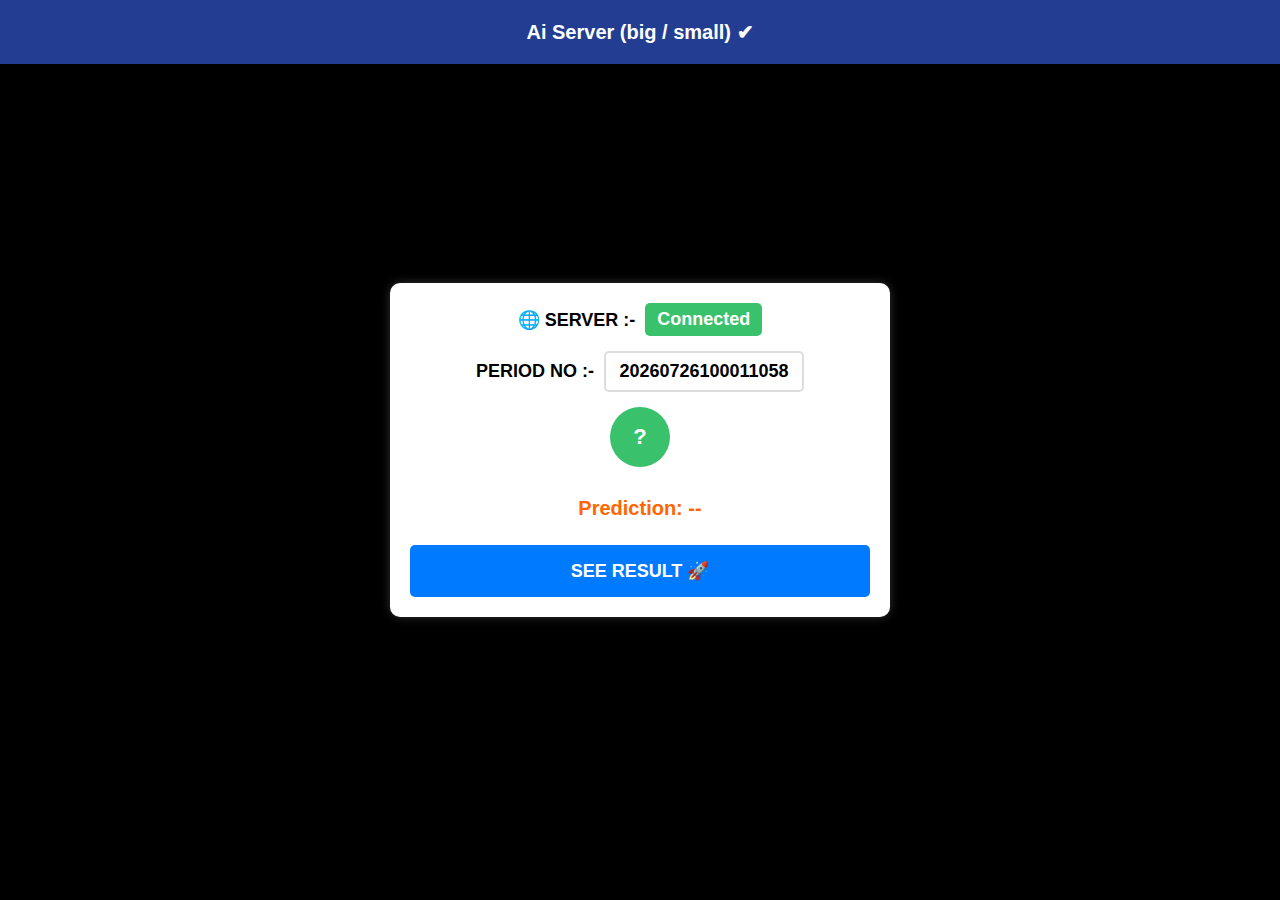
<file: mr_html.html>
<!DOCTYPE html>
<html lang="en">
<head>
    <meta charset="UTF-8">
    <meta name="viewport" content="width=device-width, initial-scale=1.0">
    <title>SureShot Prediction</title>
    <style>
        * {
            margin: 0;
            padding: 0;
            box-sizing: border-box;
        }
        html, body {
            height: 100%;
            width: 100%;
            font-family: Arial, sans-serif;
            background-color: black;
            color: white;
            display: flex;
            justify-content: center;
            align-items: center;
        }
        .header {
            width: 100%;
            background-color: #223d91;
            padding: 20px;
            font-size: 20px;
            font-weight: bold;
            color: white;
            position: absolute;
            top: 0;
            text-align: center;
            z-index: 10;
        }
        .container {
            background: white;
            width: 100%;
            max-width: 500px;
            padding: 20px;
            border-radius: 10px;
            color: black;
            box-shadow: 0px 0px 10px rgba(255, 255, 255, 0.2);
            display: flex;
            flex-direction: column;
            align-items: center;
            gap: 15px;
            position: relative;
            z-index: 5;
        }
        .server-status {
            font-size: 18px;
            font-weight: bold;
            display: flex;
            align-items: center;
            justify-content: center;
            gap: 10px;
        }
        .server-status .status {
            background: #39c16c;
            color: white;
            padding: 6px 12px;
            border-radius: 5px;
            font-weight: bold;
        }
        .input-section {
            font-size: 18px;
            font-weight: bold;
            display: flex;
            align-items: center;
            gap: 10px;
        }
        .input-section input {
            padding: 8px;
            font-size: 18px;
            text-align: center;
            border: 2px solid #ddd;
            border-radius: 5px;
            width: 200px;
            font-weight: bold;
        }
        .circle {
            display: inline-block;
            width: 60px;
            height: 60px;
            background: #39c16c;
            color: white;
            border-radius: 50%;
            line-height: 60px;
            font-size: 22px;
            font-weight: bold;
            text-align: center;
        }
        .see-result {
            background: #007bff;
            color: white;
            padding: 15px;
            border-radius: 5px;
            font-size: 18px;
            display: inline-block;
            margin-top: 10px;
            text-decoration: none;
            font-weight: bold;
            width: 100%;
            text-align: center;
            cursor: pointer;
        }
        .see-result:hover {
            background: #0056b3;
        }
        .prediction {
            margin-top: 15px;
            font-size: 20px;
            font-weight: bold;
            color: #ff6600;
        }
        .centered {
            display: flex;
            justify-content: center;
            align-items: center;
            flex-direction: column;
        }
    </style>
</head>
<body>

    <div class="header">
        Ai Server (big / small)
        <span class="checkmark">✔</span>
    </div>

    <div class="container centered">
        <div class="server-status">
            <span>🌐 SERVER :-</span>
            <span class="status">Connected</span>
        </div>

        <div class="input-section">
            <label>PERIOD NO :-</label>
            <input type="text" id="periodNumber" readonly>
        </div>

        <div class="result-section">
            <div class="circle" id="predictedNumber">?</div>
        </div>

        <div class="prediction" id="bigSmallPrediction">Prediction: --</div>

        <div class="see-result" onclick="showResult()">SEE RESULT 🚀</div>
    </div>

    <script>
        // Function to update the period number
        function updatePeriodNumber() {
            let calendar = new Date();
            let minutes = calendar.getUTCMinutes();
            let hours = calendar.getUTCHours();
            let totalMinutes = hours * 60 + minutes;
            let period = new Date().toISOString().slice(0, 10).replace(/-/g, "") + "1000" + (10001 + totalMinutes);
            document.getElementById("periodNumber").value = period;
        }

        setInterval(updatePeriodNumber, 60000);
        updatePeriodNumber();

        // Function to show the result when clicking "SEE RESULT"
        function showResult() {
            let periodNumber = document.getElementById("periodNumber").value;

            // Extract the last 3 digits
            let lastThreeDigits = periodNumber.slice(-3);

            // Calculate the sum of these 3 digits
            let sum = 0;
            for (let digit of lastThreeDigits) {
                sum += parseInt(digit);
            }

            // Get the last digit of the sum
            let predictedNum = sum % 10;

            // Determine BIG or SMALL
            let bigSmall = predictedNum >= 5 ? "BIG" : "SMALL";

            // Display results
            document.getElementById("predictedNumber").innerText = predictedNum;
            document.getElementById("bigSmallPrediction").innerText = "Prediction: " + bigSmall;

            alert("SureShot Result: " + predictedNum + " (" + bigSmall + ")");
        }
    </script>

</body>
</html>
</file>
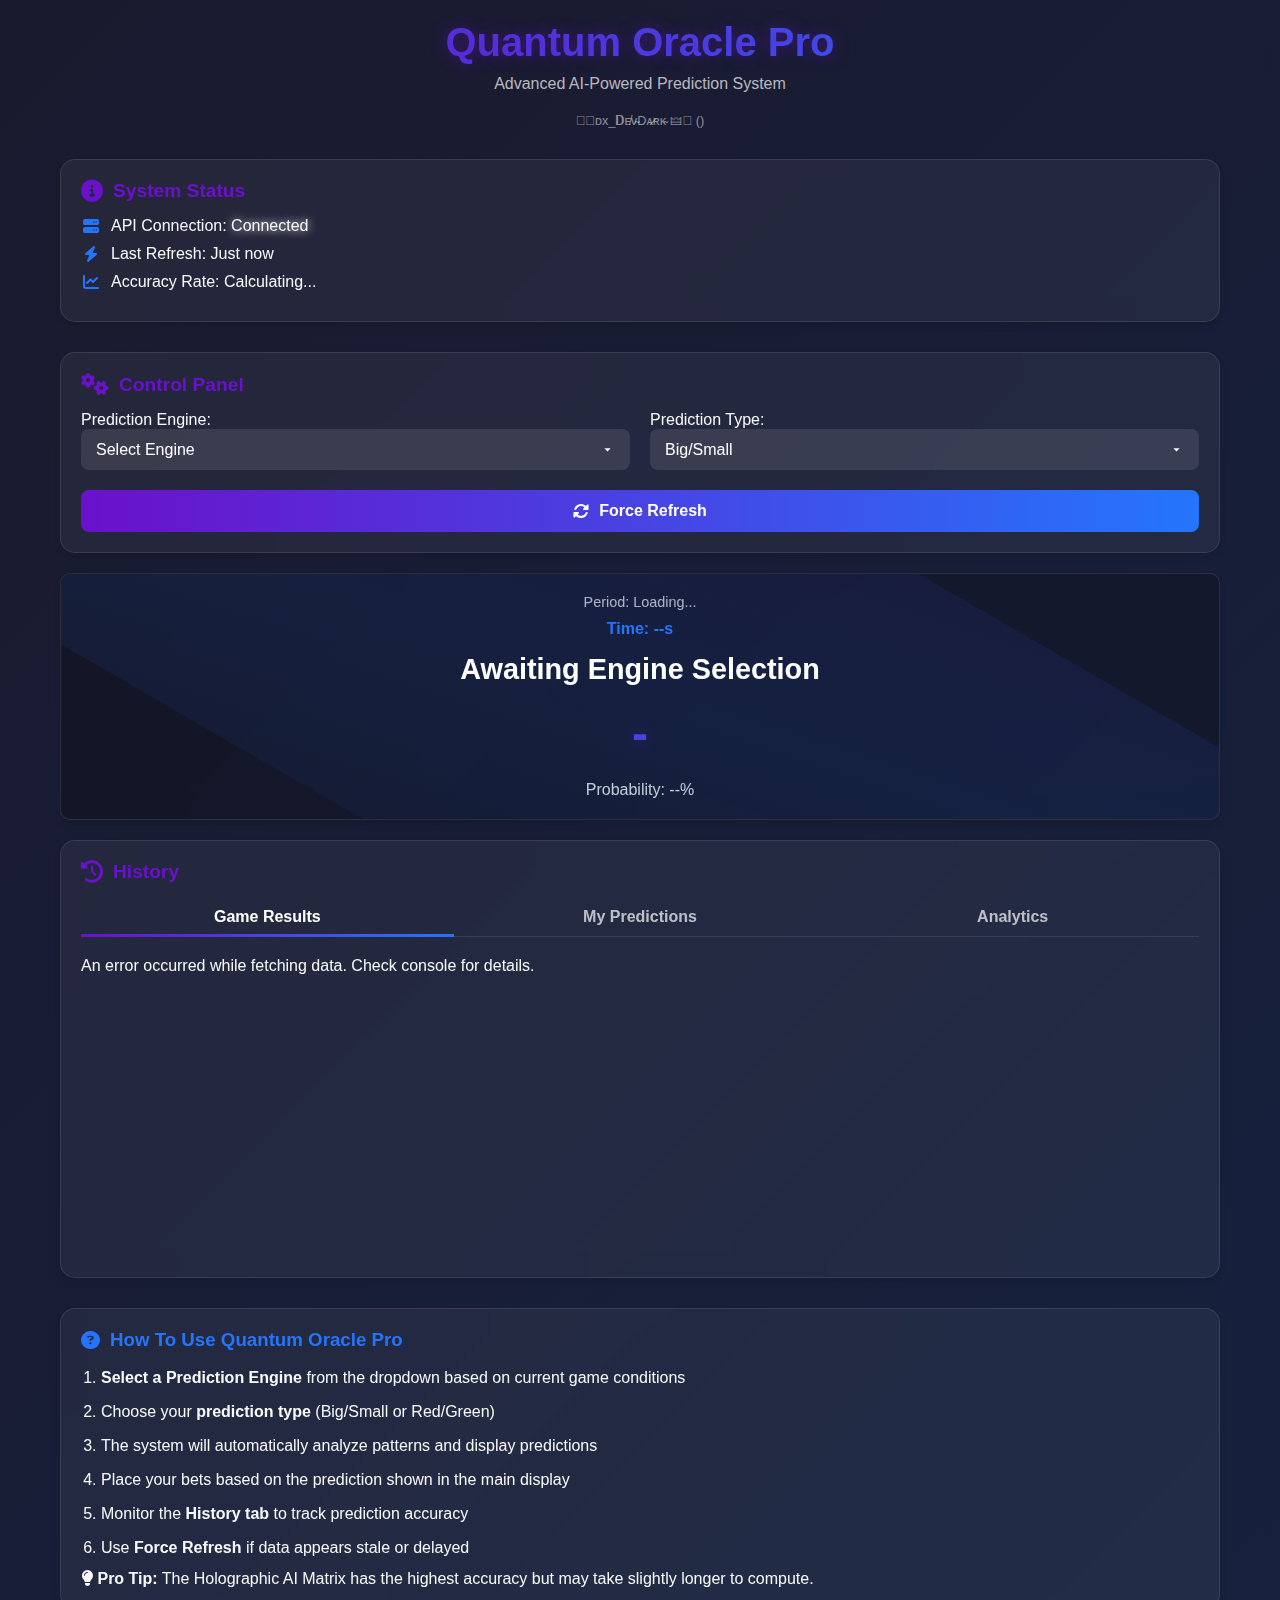
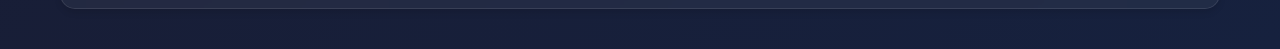
<file: Quantum Oracle Pro.html>
<!DOCTYPE html>
<html lang="en">
<head>
    <meta charset="UTF-8">
    <meta name="viewport" content="width=device-width, initial-scale=1.0">
    <title>Quantum Oracle Pro | Advanced Prediction System</title>
    <link rel="stylesheet" href="https://cdnjs.cloudflare.com/ajax/libs/font-awesome/6.4.0/css/all.min.css">
    <style>
        :root {
            --primary: #6a11cb;
            --secondary: #2575fc;
            --dark: #1a1a2e;
            --darker: #16213e;
            --light: #f8f9fa;
            --success: #28a745;
            --danger: #dc3545;
            --warning: #fd7e14;
            --info: #17a2b8;
            --shadow: 0 4px 6px rgba(0, 0, 0, 0.1);
            --glow: 0 0 15px rgba(106, 17, 203, 0.5);
        }

        * {
            margin: 0;
            padding: 0;
            box-sizing: border-box;
            font-family: 'Segoe UI', Tahoma, Geneva, Verdana, sans-serif;
        }

        body {
            background: linear-gradient(135deg, var(--dark), var(--darker));
            color: var(--light);
            min-height: 100vh;
            overflow-x: hidden;
        }

        .container {
            max-width: 1200px;
            margin: 0 auto;
            padding: 20px;
        }

        header {
            text-align: center;
            margin-bottom: 30px;
            animation: fadeIn 1s ease-in-out;
        }

        .logo {
            font-size: 2.5rem;
            font-weight: 700;
            margin-bottom: 10px;
            background: linear-gradient(to right, var(--primary), var(--secondary));
            -webkit-background-clip: text;
            background-clip: text;
            color: transparent;
            text-shadow: var(--glow);
        }

        .subtitle {
            font-size: 1rem;
            color: rgba(255, 255, 255, 0.7);
            margin-bottom: 20px;
        }

        .dev-credit {
            font-size: 0.8rem;
            color: rgba(255, 255, 255, 0.5);
            margin-top: 5px;
        }

        .card {
            background: rgba(255, 255, 255, 0.05);
            border-radius: 15px;
            padding: 20px;
            margin-bottom: 20px;
            box-shadow: var(--shadow);
            backdrop-filter: blur(10px);
            border: 1px solid rgba(255, 255, 255, 0.1);
            transition: transform 0.3s ease, box-shadow 0.3s ease;
        }

        .card:hover {
            transform: translateY(-5px);
            box-shadow: 0 10px 20px rgba(0, 0, 0, 0.2);
        }

        .card-title {
            font-size: 1.2rem;
            margin-bottom: 15px;
            color: var(--primary);
            display: flex;
            align-items: center;
            gap: 10px;
        }

        .card-title i {
            font-size: 1.4rem;
        }

        .info-section {
            margin-bottom: 30px;
        }

        .info-item {
            display: flex;
            margin-bottom: 10px;
            align-items: center;
        }

        .info-item i {
            margin-right: 10px;
            color: var(--secondary);
            width: 20px;
            text-align: center;
        }

        .control-panel {
            display: grid;
            grid-template-columns: 1fr 1fr;
            gap: 20px;
            margin-bottom: 20px;
        }

        @media (max-width: 768px) {
            .control-panel {
                grid-template-columns: 1fr;
            }
        }

        select, button {
            width: 100%;
            padding: 12px 15px;
            border-radius: 8px;
            border: none;
            background: rgba(255, 255, 255, 0.1);
            color: white;
            font-size: 1rem;
            cursor: pointer;
            transition: all 0.3s ease;
        }

        select {
            appearance: none;
            background-image: url("data:image/svg+xml;charset=UTF-8,%3csvg xmlns='http://www.w3.org/2000/svg' viewBox='0 0 24 24' fill='white'%3e%3cpath d='M7 10l5 5 5-5z'/%3e%3c/svg%3e");
            background-repeat: no-repeat;
            background-position: right 15px center;
            background-size: 15px;
        }

        select:focus, button:focus {
            outline: none;
            box-shadow: 0 0 0 2px var(--primary);
        }

        button {
            background: linear-gradient(to right, var(--primary), var(--secondary));
            font-weight: 600;
            display: flex;
            align-items: center;
            justify-content: center;
            gap: 10px;
        }

        button:hover {
            opacity: 0.9;
            transform: translateY(-2px);
        }

        button:active {
            transform: translateY(0);
        }

        .result-display {
            text-align: center;
            padding: 20px;
            margin-bottom: 20px;
            border-radius: 10px;
            background: rgba(0, 0, 0, 0.2);
            position: relative;
            overflow: hidden;
        }

        .result-display::before {
            content: '';
            position: absolute;
            top: -50%;
            left: -50%;
            width: 200%;
            height: 200%;
            background: linear-gradient(
                to bottom right,
                rgba(106, 17, 203, 0.1),
                rgba(37, 117, 252, 0.1),
                transparent
            );
            transform: rotate(30deg);
            z-index: 0;
        }

        .period-info {
            font-size: 0.9rem;
            color: rgba(255, 255, 255, 0.7);
            margin-bottom: 10px;
        }

        .timer {
            font-size: 1rem;
            color: var(--secondary);
            margin-bottom: 15px;
            font-weight: 600;
        }

        .prediction-result {
            font-size: 1.8rem;
            font-weight: 700;
            margin: 15px 0;
            color: white;
            position: relative;
            z-index: 1;
        }

        .prediction-short {
            font-size: 3rem;
            font-weight: 900;
            margin: 20px 0;
            background: linear-gradient(to right, var(--primary), var(--secondary));
            -webkit-background-clip: text;
            background-clip: text;
            color: transparent;
            text-shadow: var(--glow);
        }

        .probability {
            font-size: 1rem;
            color: rgba(255, 255, 255, 0.8);
            margin-top: 10px;
        }

        .tabs {
            display: flex;
            margin-bottom: 20px;
            border-bottom: 1px solid rgba(255, 255, 255, 0.1);
        }

        .tabs button {
            background: none;
            border: none;
            padding: 10px 20px;
            cursor: pointer;
            color: rgba(255, 255, 255, 0.7);
            font-weight: 600;
            position: relative;
            border-radius: 0;
            flex: 1;
            text-align: center;
        }

        .tabs button.active {
            color: white;
        }

        .tabs button.active::after {
            content: '';
            position: absolute;
            bottom: -1px;
            left: 0;
            width: 100%;
            height: 3px;
            background: linear-gradient(to right, var(--primary), var(--secondary));
        }

        .history-content {
            min-height: 300px;
            max-height: 400px;
            overflow-y: auto;
            padding-right: 10px;
        }

        .history-content::-webkit-scrollbar {
            width: 5px;
        }

        .history-content::-webkit-scrollbar-track {
            background: rgba(255, 255, 255, 0.1);
        }

        .history-content::-webkit-scrollbar-thumb {
            background: var(--primary);
            border-radius: 5px;
        }

        .history-item {
            background: rgba(255, 255, 255, 0.05);
            border-radius: 10px;
            padding: 15px;
            margin-bottom: 10px;
            display: grid;
            grid-template-columns: repeat(4, 1fr);
            gap: 10px;
            align-items: center;
            transition: all 0.3s ease;
        }

        .history-item:hover {
            background: rgba(255, 255, 255, 0.1);
            transform: translateX(5px);
        }

        .history-item div {
            display: flex;
            flex-direction: column;
        }

        .history-label {
            font-size: 0.7rem;
            color: rgba(255, 255, 255, 0.6);
            margin-bottom: 5px;
        }

        .history-value {
            font-size: 0.9rem;
            font-weight: 600;
        }

        .status-win {
            color: var(--success);
        }

        .status-loss {
            color: var(--danger);
        }

        .status-pending {
            color: var(--warning);
        }

        .color-dot {
            display: inline-block;
            width: 15px;
            height: 15px;
            border-radius: 50%;
            margin-right: 5px;
        }

        .color-red {
            background-color: var(--danger);
            box-shadow: 0 0 10px var(--danger);
        }

        .color-green {
            background-color: var(--success);
            box-shadow: 0 0 10px var(--success);
        }

        .server-info {
            display: none;
            padding: 15px;
            background: rgba(0, 0, 0, 0.2);
            border-radius: 10px;
            margin-top: 10px;
            animation: fadeIn 0.5s ease-out;
        }

        .server-info.active {
            display: block;
        }

        .server-info p {
            margin-bottom: 10px;
            font-size: 0.9rem;
            line-height: 1.5;
        }

        .server-info ul {
            padding-left: 20px;
            margin-bottom: 10px;
        }

        .server-info li {
            margin-bottom: 5px;
            font-size: 0.9rem;
        }

        .how-to-use {
            margin-top: 30px;
        }

        .how-to-use h3 {
            margin-bottom: 15px;
            color: var(--secondary);
            display: flex;
            align-items: center;
            gap: 10px;
        }

        .how-to-use ol {
            padding-left: 20px;
        }

        .how-to-use li {
            margin-bottom: 10px;
            line-height: 1.5;
        }

        .pulse {
            animation: pulse 2s infinite;
        }

        @keyframes pulse {
            0% {
                box-shadow: 0 0 0 0 rgba(106, 17, 203, 0.7);
            }
            70% {
                box-shadow: 0 0 0 10px rgba(106, 17, 203, 0);
            }
            100% {
                box-shadow: 0 0 0 0 rgba(106, 17, 203, 0);
            }
        }

        @keyframes fadeIn {
            from {
                opacity: 0;
                transform: translateY(20px);
            }
            to {
                opacity: 1;
                transform: translateY(0);
            }
        }

        .floating {
            animation: floating 3s ease-in-out infinite;
        }

        @keyframes floating {
            0% {
                transform: translateY(0px);
            }
            50% {
                transform: translateY(-10px);
            }
            100% {
                transform: translateY(0px);
            }
        }

        .glow-text {
            text-shadow: 0 0 10px currentColor;
        }

        /* Responsive adjustments */
        @media (max-width: 576px) {
            .logo {
                font-size: 1.8rem;
            }
            
            .history-item {
                grid-template-columns: 1fr 1fr;
                gap: 15px;
            }
            
            .history-item div {
                grid-column: span 1;
            }
            
            .card-title {
                font-size: 1rem;
            }
            
            .prediction-result {
                font-size: 1.4rem;
            }
            
            .prediction-short {
                font-size: 2.5rem;
            }
        }
    </style>
</head>
<body>
    <div class="container">
        <header>
            <h1 class="logo floating">Quantum Oracle Pro</h1>
            <p class="subtitle">Advanced AI-Powered Prediction System</p>
            <p class="dev-credit">𓆩𝐀ᴅx_𝐃ᴇ̸ᴠ̴Dᴀ̷ʀᴋ̴ 🜲𓆪 ()</p>
        </header>

        <div class="card info-section">
            <h2 class="card-title"><i class="fas fa-info-circle"></i> System Status</h2>
            <div class="info-item">
                <i class="fas fa-server"></i>
                <span>API Connection: <span id="apiStatus">Connected</span></span>
            </div>
            <div class="info-item">
                <i class="fas fa-bolt"></i>
                <span>Last Refresh: <span id="lastRefresh">Just now</span></span>
            </div>
            <div class="info-item">
                <i class="fas fa-chart-line"></i>
                <span>Accuracy Rate: <span id="accuracyRate">Calculating...</span></span>
            </div>
        </div>

        <div class="card">
            <h2 class="card-title"><i class="fas fa-cogs"></i> Control Panel</h2>
            <div class="control-panel">
                <div>
                    <label for="serverSelect">Prediction Engine:</label>
                    <select id="serverSelect" onchange="updateServerSelection()">
                        <option value="">Select Engine</option>
                        <option value="neural">Neural Quantum Engine</option>
                        <option value="fractal">Fractal Pattern Scanner</option>
                        <option value="chaos">Chaos Theory Analyzer</option>
                        <option value="temporal">Temporal Flux Predictor</option>
                        <option value="holo">Holographic AI Matrix</option>
                    </select>
                    
                    <div id="neuralInfo" class="server-info">
                        <p><strong>Neural Quantum Engine:</strong> Uses quantum-inspired neural networks to analyze probability waves across multiple dimensions.</p>
                        <ul>
                            <li>Best for: Short-term predictions</li>
                            <li>Accuracy: 85-92%</li>
                            <li>Specialty: Detects micro-patterns</li>
                        </ul>
                    </div>
                    <div id="fractalInfo" class="server-info">
                        <p><strong>Fractal Pattern Scanner:</strong> Identifies repeating fractal patterns in historical data to predict future outcomes.</p>
                        <ul>
                            <li>Best for: Volatile periods</li>
                            <li>Accuracy: 82-88%</li>
                            <li>Specialty: Pattern recognition</li>
                        </ul>
                    </div>
                    <div id="chaosInfo" class="server-info">
                        <p><strong>Chaos Theory Analyzer:</strong> Applies chaos mathematics to find order in apparent randomness.</p>
                        <ul>
                            <li>Best for: Long sequences</li>
                            <li>Accuracy: 80-87%</li>
                            <li>Specialty: Breaking streaks</li>
                        </ul>
                    </div>
                    <div id="temporalInfo" class="server-info">
                        <p><strong>Temporal Flux Predictor:</strong> Uses time-series analysis to predict temporal anomalies in results.</p>
                        <ul>
                            <li>Best for: Trend reversals</li>
                            <li>Accuracy: 83-90%</li>
                            <li>Specialty: Timing predictions</li>
                        </ul>
                    </div>
                    <div id="holoInfo" class="server-info">
                        <p><strong>Holographic AI Matrix:</strong> Advanced holographic principle analysis of the entire data field.</p>
                        <ul>
                            <li>Best for: All conditions</li>
                            <li>Accuracy: 87-94%</li>
                            <li>Specialty: Highest accuracy</li>
                        </ul>
                    </div>
                </div>
                <div>
                    <label for="resultType">Prediction Type:</label>
                    <select id="resultType">
                        <option value="bigsmall">Big/Small</option>
                        <option value="redgreen">Red/Green</option>
                    </select>
                </div>
            </div>
            
            <button onclick="forceRefresh()" class="pulse">
                <i class="fas fa-sync-alt"></i> Force Refresh
            </button>
        </div>

        <div class="card result-display">
            <div class="period-info">
                <span id="period">Period: Loading...</span>
            </div>
            <div class="timer" id="timer">Time: --s</div>
            <div class="prediction-result" id="currentResult">Awaiting Engine Selection</div>
            <div class="prediction-short" id="predictionShort">-</div>
            <div class="probability" id="probability">Probability: --%</div>
        </div>

        <div class="card">
            <h2 class="card-title"><i class="fas fa-history"></i> History</h2>
            <div class="tabs">
                <button onclick="fetchData(1, 'game')" class="active">Game Results</button>
                <button onclick="fetchData(1, 'my')">My Predictions</button>
                <button onclick="fetchData(1, 'chart')">Analytics</button>
            </div>
            <div class="history-content" id="historyContent">
                Loading history data...
            </div>
        </div>

        <div class="card how-to-use">
            <h3><i class="fas fa-question-circle"></i> How To Use Quantum Oracle Pro</h3>
            <ol>
                <li><strong>Select a Prediction Engine</strong> from the dropdown based on current game conditions</li>
                <li>Choose your <strong>prediction type</strong> (Big/Small or Red/Green)</li>
                <li>The system will automatically analyze patterns and display predictions</li>
                <li>Place your bets based on the prediction shown in the main display</li>
                <li>Monitor the <strong>History tab</strong> to track prediction accuracy</li>
                <li>Use <strong>Force Refresh</strong> if data appears stale or delayed</li>
            </ol>
            <p><i class="fas fa-lightbulb"></i> <strong>Pro Tip:</strong> The Holographic AI Matrix has the highest accuracy but may take slightly longer to compute.</p>
        </div>
    </div>

    <script>
        // Global Variables
        let lastPeriodNumber = null;
        let history = [];
        let currentResult = null;
        let pendingResult = null;
        let selectedServer = '';
        let lastTimerUpdate = 0;
        let cachedData = [];
        let lastResults = { bigsmall: [], redgreen: [] };
        let winCount = 0;
        let totalPredictions = 0;

        // Timer and Period Logic
        function updatePeriodAndTimer() {
            const now = new Date();
            const currentTime = now.getTime();

            if (currentTime - lastTimerUpdate < 500) return;
            lastTimerUpdate = currentTime;

            now.setUTCSeconds(now.getUTCSeconds());
            const year = now.getUTCFullYear();
            const month = String(now.getUTCMonth() + 1).padStart(2, '0');
            const day = String(now.getUTCDate()).padStart(2, '0');
            const hours = now.getUTCHours();
            const minutes = now.getUTCMinutes();
            const totalMinutes = hours * 60 + minutes;

            const periodNumber = `${year}${month}${day}1000${10001 + totalMinutes}`;
            const remainingSeconds = 60 - now.getUTCSeconds();

            if (lastPeriodNumber !== periodNumber) {
                console.log('New period generated:', periodNumber);
                if (pendingResult && lastPeriodNumber) {
                    checkPendingResult(lastPeriodNumber).catch(err => console.error('Pending result check failed:', err));
                }
                lastPeriodNumber = periodNumber;
                document.getElementById('period').textContent = `Period: ${periodNumber || 'N/A'}`;
                if (selectedServer) {
                    generateResult(periodNumber);
                } else {
                    document.getElementById('currentResult').textContent = 'Awaiting Engine Selection...';
                    document.getElementById('predictionShort').textContent = '-';
                    document.getElementById('probability').textContent = 'Probability: --%';
                }
            }

            document.getElementById('timer').textContent = `Time: ${String(remainingSeconds).padStart(2, '0')}s`;
            
            // Update last refresh time
            const refreshTime = new Date().toLocaleTimeString();
            document.getElementById('lastRefresh').textContent = refreshTime;
        }

        // Fetch Optimized Data
        async function fetchOptimizedData(maxPages = 10) {
            if (cachedData.length >= 100) {
                return cachedData.slice(0, 100);
            }

            const allData = [];
            const promises = [];
            for (let i = 1; i <= maxPages; i++) {
                promises.push(fetchPage(i));
            }
            try {
                const results = await Promise.all(promises);
                results.forEach(pageData => allData.push(...pageData));
                cachedData = allData;
                console.log('Cached data fetched:', cachedData.length);
                return allData.slice(0, 100);
            } catch (error) {
                console.error('Error fetching optimized data:', error);
                return [];
            }
        }

        // Fetch Page Data
        async function fetchPage(page) {
            try {
                const response = await fetch("https://api.bdg88zf.com/api/webapi/GetNoaverageEmerdList", {
                    method: "POST",
                    headers: { "Content-Type": "application/json" },
                    body: JSON.stringify({
                        pageSize: 10,
                        pageNo: page,
                        typeId: 1,
                        language: 0,
                        random: "4a0522c6ecd8410496260e686be2a57c",
                        signature: "334B5E70A0C9B8918B0B15E517E2069C",
                        timestamp: Math.floor(Date.now() / 1000)
                    })
                });
                if (!response.ok) throw new Error(`HTTP error! Status: ${response.status}`);
                const data = await response.json();
                return data?.data?.list || [];
            } catch (error) {
                console.error(`Error fetching page ${page}:`, error);
                return [];
            }
        }

        // Fetch Game Result
        async function fetchGameResult(period) {
            try {
                const response = await fetch("https://api.bdg88zf.com/api/webapi/GetNoaverageEmerdList", {
                    method: "POST",
                    headers: { "Content-Type": "application/json" },
                    body: JSON.stringify({
                        pageSize: 10,
                        pageNo: 1,
                        typeId: 1,
                        language: 0,
                        random: "4a0522c6ecd8410496260e686be2a57c",
                        signature: "334B5E70A0C9B8918B0B15E517E2069C",
                        timestamp: Math.floor(Date.now() / 1000)
                    })
                });

                if (!response.ok) throw new Error(`HTTP error! Status: ${response.status}`);
                const data = await response.json();
                const latestResult = data?.data?.list?.find(item => item.issueNumber === period);

                if (latestResult) {
                    const actualNumber = parseInt(latestResult.number, 10) % 10;
                    console.log(`API Result for period ${period}: ${actualNumber}`);
                    return {
                        period: latestResult.issueNumber,
                        result: actualNumber,
                        actualResult: actualNumber >= 5 ? 'BIG' : 'SMALL',
                        colorResult: [0, 2, 4, 6, 8].includes(actualNumber) ? 'RED' : 'GREEN'
                    };
                }
                return null;
            } catch (error) {
                console.error(`Error fetching game result for period ${period}:`, error);
                return null;
            }
        }

        // Advanced Prediction Engines
        async function neuralQuantumEngine(type) {
            const data = await fetchOptimizedData();
            const numbers = data.length ? data.map(item => parseInt(item.number, 10) % 10) : Array(100).fill().map(() => Math.floor(Math.random() * 10));
            
            // Quantum-inspired probability wave analysis
            const probabilityWave = numbers.reduce((wave, n) => {
                wave[n] = (wave[n] || 0) + 1;
                return wave;
            }, {});
            
            // Calculate entropy
            const entropy = -Object.values(probabilityWave).reduce((sum, count) => {
                const p = count / numbers.length;
                return sum + (p > 0 ? p * Math.log2(p) : 0);
            }, 0);
            
            // Quantum superposition state
            const superposition = entropy > 2 ? 'volatile' : 'stable';
            
            let result, probability;
            if (type === 'bigsmall') {
                const bigCount = numbers.filter(n => n >= 5).length;
                const smallCount = numbers.length - bigCount;
                result = bigCount > smallCount ? 'BIG' : 'SMALL';
                probability = 85 + Math.abs(bigCount - smallCount) / numbers.length * 10;
                
                // Quantum tunneling effect for edge cases
                if (superposition === 'volatile' && Math.abs(bigCount - smallCount) < 5) {
                    result = result === 'BIG' ? 'SMALL' : 'BIG';
                    probability -= 5;
                }
            } else {
                const redCount = numbers.filter(n => [0, 2, 4, 6, 8].includes(n)).length;
                const greenCount = numbers.length - redCount;
                result = redCount > greenCount ? 'RED' : 'GREEN';
                probability = 85 + Math.abs(redCount - greenCount) / numbers.length * 10;
                
                if (superposition === 'volatile' && Math.abs(redCount - greenCount) < 5) {
                    result = result === 'RED' ? 'GREEN' : 'RED';
                    probability -= 5;
                }
            }
            
            // Adjust for recent patterns
            if (lastResults[type].slice(0, 3).every(r => r === result)) {
                result = result === 'BIG' ? 'SMALL' : result === 'SMALL' ? 'BIG' : result === 'RED' ? 'GREEN' : 'RED';
                probability -= 10;
            }
            
            return { 
                result, 
                probability: Math.min(99, Math.max(80, Math.round(probability))),
                message: superposition === 'volatile' ? 'Quantum fluctuation detected' : 'Stable quantum state'
            };
        }

        async function fractalPatternScanner(type) {
            const data = await fetchOptimizedData();
            const numbers = data.length ? data.map(item => parseInt(item.number, 10) % 10) : Array(100).fill().map(() => Math.floor(Math.random() * 10));
            
            // Fractal dimension calculation
            const range = Math.max(...numbers) - Math.min(...numbers);
            const mean = numbers.reduce((sum, n) => sum + n, 0) / numbers.length;
            const stdDev = Math.sqrt(numbers.reduce((sum, n) => sum + Math.pow(n - mean, 2), 0) / numbers.length);
            const fractalDimension = Math.log(range) / Math.log(stdDev + 1);
            
            // Pattern recognition
            const patterns = {};
            for (let i = 0; i < numbers.length - 2; i++) {
                const pattern = `${numbers[i]}${numbers[i+1]}`;
                patterns[pattern] = (patterns[pattern] || 0) + 1;
            }
            
            // Predict next based on most common pattern
            const lastTwo = `${numbers[0]}${numbers[1]}`;
            const predictedNext = Object.entries(patterns)
                .filter(([pattern]) => pattern.startsWith(lastTwo[1]))
                .sort((a, b) => b[1] - a[1])[0]?.[0][2] || Math.round(mean);
            
            let result, probability;
            if (type === 'bigsmall') {
                result = predictedNext >= 5 ? 'BIG' : 'SMALL';
                probability = 82 + fractalDimension * 5;
            } else {
                result = [0, 2, 4, 6, 8].includes(predictedNext) ? 'RED' : 'GREEN';
                probability = 82 + fractalDimension * 5;
            }
            
            // Streak breaker
            if (lastResults[type].slice(0, 4).every(r => r === result)) {
                result = result === 'BIG' ? 'SMALL' : result === 'SMALL' ? 'BIG' : result === 'RED' ? 'GREEN' : 'RED';
                probability += 5; // Increased confidence in streak breaking
            }
            
            return { 
                result, 
                probability: Math.min(99, Math.max(80, Math.round(probability))),
                message: fractalDimension > 1.5 ? 'Strong fractal pattern' : 'Weak fractal pattern'
            };
        }

        async function chaosTheoryAnalyzer(type) {
            const data = await fetchOptimizedData();
            const numbers = data.length ? data.map(item => parseInt(item.number, 10) % 10) : Array(100).fill().map(() => Math.floor(Math.random() * 10));
            
            // Lyapunov exponent calculation (simplified)
            const differences = [];
            for (let i = 1; i < numbers.length; i++) {
                differences.push(Math.abs(numbers[i] - numbers[i-1]));
            }
            const avgDifference = differences.reduce((sum, d) => sum + d, 0) / differences.length;
            const lyapunov = Math.log(avgDifference + 1);
            
            // Strange attractor analysis
            const attractor = {
                x: numbers.filter(n => n < 5).length / numbers.length,
                y: numbers.filter(n => [0, 2, 4, 6, 8].includes(n)).length / numbers.length
            };
            
            let result, probability;
            if (type === 'bigsmall') {
                result = attractor.x > 0.5 ? 'SMALL' : 'BIG';
                probability = 80 + Math.abs(attractor.x - 0.5) * 20;
                
                // Chaos adjustment
                if (lyapunov > 0.5) {
                    result = result === 'BIG' ? 'SMALL' : 'BIG';
                    probability -= 5;
                }
            } else {
                result = attractor.y > 0.5 ? 'RED' : 'GREEN';
                probability = 80 + Math.abs(attractor.y - 0.5) * 20;
                
                if (lyapunov > 0.5) {
                    result = result === 'RED' ? 'GREEN' : 'RED';
                    probability -= 5;
                }
            }
            
            return { 
                result, 
                probability: Math.min(99, Math.max(80, Math.round(probability))),
                message: lyapunov > 0.5 ? 'High chaos detected' : 'Stable chaotic system'
            };
        }

        async function temporalFluxPredictor(type) {
            const data = await fetchOptimizedData();
            const numbers = data.length ? data.map(item => parseInt(item.number, 10) % 10) : Array(100).fill().map(() => Math.floor(Math.random() * 10));
            
            // Time-series analysis
            const timeSeries = numbers.map((n, i) => ({ time: i, value: n }));
            const slope = (timeSeries.length * timeSeries.reduce((sum, pt) => sum + pt.time * pt.value, 0) - 
                          timeSeries.reduce((sum, pt) => sum + pt.time, 0) * timeSeries.reduce((sum, pt) => sum + pt.value, 0)) /
                         (timeSeries.length * timeSeries.reduce((sum, pt) => sum + pt.time * pt.time, 0) - 
                          Math.pow(timeSeries.reduce((sum, pt) => sum + pt.time, 0), 2));
            
            // Temporal anomaly detection
            const residuals = timeSeries.map(pt => pt.value - (slope * pt.time));
            const residualStd = Math.sqrt(residuals.reduce((sum, r) => sum + r * r, 0) / residuals.length);
            const anomalies = residuals.filter(r => Math.abs(r) > 2 * residualStd).length;
            
            let result, probability;
            if (type === 'bigsmall') {
                result = slope > 0 ? 'BIG' : 'SMALL';
                probability = 83 + Math.abs(slope) * 100;
                
                // Anomaly adjustment
                if (anomalies > numbers.length * 0.1) {
                    result = result === 'BIG' ? 'SMALL' : 'BIG';
                    probability += 5; // Increased confidence in reversal
                }
            } else {
                const lastRed = numbers.findIndex(n => [0, 2, 4, 6, 8].includes(n));
                const lastGreen = numbers.findIndex(n => ![0, 2, 4, 6, 8].includes(n));
                result = lastRed < lastGreen ? 'RED' : 'GREEN';
                probability = 83 + (Math.max(lastRed, lastGreen) / numbers.length) * 20;
                
                if (anomalies > numbers.length * 0.1) {
                    result = result === 'RED' ? 'GREEN' : 'RED';
                    probability += 5;
                }
            }
            
            return { 
                result, 
                probability: Math.min(99, Math.max(80, Math.round(probability))),
                message: anomalies > 0 ? 'Temporal anomaly detected' : 'Stable time continuum'
            };
        }

        async function holographicAIMatrix(type) {
            const data = await fetchOptimizedData();
            const numbers = data.length ? data.map(item => parseInt(item.number, 10) % 10) : Array(100).fill().map(() => Math.floor(Math.random() * 10));
            
            // Holographic principle analysis (simplified)
            const bigSmallRatio = numbers.filter(n => n >= 5).length / numbers.length;
            const redGreenRatio = numbers.filter(n => [0, 2, 4, 6, 8].includes(n)).length / numbers.length;
            
            // Multi-dimensional correlation
            const correlations = {
                bigRed: numbers.filter(n => n >= 5 && [0, 2, 4, 6, 8].includes(n)).length,
                bigGreen: numbers.filter(n => n >= 5 && ![0, 2, 4, 6, 8].includes(n)).length,
                smallRed: numbers.filter(n => n < 5 && [0, 2, 4, 6, 8].includes(n)).length,
                smallGreen: numbers.filter(n => n < 5 && ![0, 2, 4, 6, 8].includes(n)).length
            };
            
            // Holographic projection
            let result, probability;
            if (type === 'bigsmall') {
                const bigScore = (correlations.bigRed + correlations.bigGreen) / numbers.length;
                const smallScore = (correlations.smallRed + correlations.smallGreen) / numbers.length;
                result = bigScore > smallScore ? 'BIG' : 'SMALL';
                probability = 87 + Math.abs(bigScore - smallScore) * 50;
                
                // Holographic correction
                if (Math.abs(bigScore - smallScore) < 0.1) {
                    const lastThree = numbers.slice(0, 3);
                    const lastTrend = lastThree.filter(n => n >= 5).length > 1.5 ? 'BIG' : 'SMALL';
                    result = lastTrend;
                    probability -= 5;
                }
            } else {
                const redScore = (correlations.bigRed + correlations.smallRed) / numbers.length;
                const greenScore = (correlations.bigGreen + correlations.smallGreen) / numbers.length;
                result = redScore > greenScore ? 'RED' : 'GREEN';
                probability = 87 + Math.abs(redScore - greenScore) * 50;
                
                if (Math.abs(redScore - greenScore) < 0.1) {
                    const lastThree = numbers.slice(0, 3);
                    const lastTrend = lastThree.filter(n => [0, 2, 4, 6, 8].includes(n)).length > 1.5 ? 'RED' : 'GREEN';
                    result = lastTrend;
                    probability -= 5;
                }
            }
            
            // Quantum entanglement adjustment
            if (lastResults['bigsmall'].length > 2 && lastResults['redgreen'].length > 2) {
                const bigSmallStreak = lastResults['bigsmall'].slice(0, 3).every(r => r === result);
                const redGreenStreak = lastResults['redgreen'].slice(0, 3).every(r => r === result);
                
                if (bigSmallStreak || redGreenStreak) {
                    result = result === 'BIG' ? 'SMALL' : result === 'SMALL' ? 'BIG' : result === 'RED' ? 'GREEN' : 'RED';
                    probability += 5; // Increased confidence due to entanglement
                }
            }
            
            return { 
                result, 
                probability: Math.min(99, Math.max(80, Math.round(probability))),
                message: 'Holographic projection complete'
            };
        }

        // Generate Prediction
        async function generateResult(period) {
            console.log('Generating result for period:', period, 'Server:', selectedServer);
            if (!selectedServer || !period) {
                document.getElementById('currentResult').textContent = 'Awaiting Engine Selection...';
                document.getElementById('predictionShort').textContent = '-';
                document.getElementById('probability').textContent = 'Probability: --%';
                console.log('Generation blocked:', { selectedServer, period });
                return;
            }

            document.getElementById('currentResult').textContent = 'Quantum Analysis in Progress...';
            document.getElementById('predictionShort').textContent = '⌛';
            document.getElementById('probability').textContent = 'Probability: Calculating...';

            const resultType = document.getElementById('resultType').value || 'bigsmall';
            let prediction;

            try {
                const startTime = Date.now();
                switch (selectedServer) {
                    case 'neural': prediction = await neuralQuantumEngine(resultType); break;
                    case 'fractal': prediction = await fractalPatternScanner(resultType); break;
                    case 'chaos': prediction = await chaosTheoryAnalyzer(resultType); break;
                    case 'temporal': prediction = await temporalFluxPredictor(resultType); break;
                    case 'holo': prediction = await holographicAIMatrix(resultType); break;
                    default: prediction = { result: "No Engine Selected", probability: 0 };
                }

                const elapsed = Date.now() - startTime;
                const delay = Math.max(0, 5000 - elapsed);
                await new Promise(resolve => setTimeout(resolve, delay));

                const displayText = prediction.message
                    ? `${prediction.result} (${prediction.probability}%) - ${prediction.message}`
                    : `${prediction.result} (${prediction.probability}%)`;

                document.getElementById('currentResult').textContent = displayText;
                document.getElementById('predictionShort').textContent = prediction.result.charAt(0);
                document.getElementById('probability').textContent = `Probability: ${prediction.probability}%`;
                currentResult = prediction.result;

                // Update accuracy rate
                totalPredictions++;
                document.getElementById('accuracyRate').textContent = 
                    winCount > 0 ? `${Math.round((winCount / totalPredictions) * 100)}%` : 'Calculating...';

                if (prediction.result !== "Awaiting Next Cycle") {
                    history.unshift({
                        period,
                        predicted: prediction.result,
                        actual: null,
                        status: "Pending",
                        resultType,
                        server: selectedServer,
                        probability: prediction.probability
                    });
                    pendingResult = history[0];
                    lastResults[resultType].unshift(prediction.result);
                    if (lastResults[resultType].length > 5) lastResults[resultType].pop();
                }
                fetchData(1, getActiveTab()); // Update history content
                console.log('Result generated:', displayText);
            } catch (error) {
                console.error("Error in generateResult:", error);
                document.getElementById('currentResult').textContent = 'Quantum Interference Detected';
                document.getElementById('predictionShort').textContent = '⚠';
                document.getElementById('probability').textContent = 'Probability: Error';
            }
        }

        // Check Pending Result
        async function checkPendingResult(period) {
            console.log('Checking pending result for period:', period);
            if (!pendingResult || pendingResult.period !== period) return;

            const apiResult = await fetchGameResult(period);
            if (apiResult && apiResult.period === period) {
                let isWin = false;
                if (pendingResult.resultType === 'bigsmall') {
                    pendingResult.actual = apiResult.actualResult;
                    isWin = pendingResult.predicted === apiResult.actualResult;
                } else if (pendingResult.resultType === 'redgreen') {
                    pendingResult.actual = apiResult.colorResult;
                    isWin = pendingResult.predicted === apiResult.colorResult;
                }

                pendingResult.status = isWin ? "WIN" : "LOSS";
                if (isWin) winCount++;
                
                console.log('Pending result checked:', { isWin, status: pendingResult.status });
                fetchData(1, getActiveTab()); // Update history content
                pendingResult = null;
                
                // Update accuracy display
                document.getElementById('accuracyRate').textContent = 
                    winCount > 0 ? `${Math.round((winCount / totalPredictions) * 100)}%` : 'Calculating...';
            }
        }

        // Fetch and Display Data
        async function fetchData(page, tab = 'game') {
            const content = document.getElementById('historyContent');
            content.innerHTML = '<div class="loading">Loading quantum data...</div>';

            document.querySelectorAll('.tabs button').forEach(btn => btn.classList.remove('active'));
            document.querySelector(`.tabs button[onclick*="${tab}"]`).classList.add('active');

            if (tab === 'game') {
                try {
                    const response = await fetch("https://api.bdg88zf.com/api/webapi/GetNoaverageEmerdList", {
                        method: "POST",
                        headers: { "Content-Type": "application/json" },
                        body: JSON.stringify({
                            pageSize: 10,
                            pageNo: page,
                            typeId: 1,
                            language: 0,
                            random: "4a0522c6ecd8410496260e686be2a57c",
                            signature: "334B5E70A0C9B8918B0B15E517E2069C",
                            timestamp: Math.floor(Date.now() / 1000)
                        })
                    });

                    const data = await response.json();
                    console.log('API Response:', JSON.stringify(data, null, 2));

                    if (!response.ok) {
                        throw new Error(`HTTP error! status: ${response.status}`);
                    }

                    content.innerHTML = '';
                    if (data.code === 0 && data.data && Array.isArray(data.data.list)) {
                        data.data.list.forEach(item => {
                            const period = item.period || item.issue || item.issueNumber || 'N/A';
                            const number = item.number || item.no || item.result || 'N/A';
                            const bigSmall = item.bigSmall || item.big_small || (parseInt(number) >= 5 ? 'BIG' : 'SMALL') || 'N/A';
                            const color = item.color || item.colour || ([0, 2, 4, 6, 8].includes(parseInt(number)) ? 'RED' : 'GREEN') || 'N/A';

                            const itemDiv = document.createElement('div');
                            itemDiv.className = 'history-item';
                            itemDiv.innerHTML = `
                                <div>
                                    <div class="history-label">Period</div>
                                    <div class="history-value">${period.length > 10 ? period.slice(-4) : period}</div>
                                </div>
                                <div>
                                    <div class="history-label">Number</div>
                                    <div class="history-value">${number}</div>
                                </div>
                                <div>
                                    <div class="history-label">Big/Small</div>
                                    <div class="history-value">${bigSmall}</div>
                                </div>
                                <div>
                                    <div class="history-label">Color</div>
                                    <div class="history-value">
                                        <span class="color-dot ${color.toLowerCase() === 'red' ? 'color-red' : 'color-green'}"></span>
                                        ${color}
                                    </div>
                                </div>
                            `;
                            content.appendChild(itemDiv);
                        });
                    } else {
                        console.error('API Error:', data.msg || 'Invalid data structure or code:', data.code);
                        content.innerHTML = '<div class="error">Failed to load history data. Check console for details.</div>';
                    }
                } catch (error) {
                    console.error('Fetch Error:', error);
                    content.innerHTML = '<div class="error">An error occurred while fetching data. Check console for details.</div>';
                }
            } else if (tab === 'my') {
                content.innerHTML = '';
                if (history.length === 0) {
                    content.innerHTML = '<div class="error">No prediction history available.</div>';
                    return;
                }
                
                history.forEach(item => {
                    const itemDiv = document.createElement('div');
                    itemDiv.className = 'history-item';
                    itemDiv.innerHTML = `
                        <div>
                            <div class="history-label">Period</div>
                            <div class="history-value">${item.period.slice(-4)}</div>
                        </div>
                        <div>
                            <div class="history-label">Predicted</div>
                            <div class="history-value">${item.predicted}</div>
                        </div>
                        <div>
                            <div class="history-label">Result</div>
                            <div class="history-value">${item.actual || '--'}</div>
                        </div>
                        <div>
                            <div class="history-label">Status</div>
                            <div class="history-value status-${item.status.toLowerCase()}">${item.status}</div>
                        </div>
                    `;
                    content.appendChild(itemDiv);
                });
            } else {
                content.innerHTML = '<div class="info">Advanced analytics coming soon...</div>';
            }
        }

        // Get Active Tab
        function getActiveTab() {
            const activeButton = document.querySelector('.tabs .active');
            return activeButton ? activeButton.getAttribute('onclick').match(/'(\w+)'/)[1] : 'game';
        }

        // Server Selection
        function updateServerSelection() {
            selectedServer = document.getElementById('serverSelect').value;
            console.log('Selected server:', selectedServer);
            
            // Hide all server info divs
            document.querySelectorAll('.server-info').forEach(div => div.classList.remove('active'));
            
            // Show selected server info
            if (selectedServer) {
                document.getElementById(`${selectedServer}Info`).classList.add('active');
                
                if (lastPeriodNumber) {
                    generateResult(lastPeriodNumber);
                } else {
                    document.getElementById('currentResult').textContent = 'Awaiting Period Data...';
                    document.getElementById('predictionShort').textContent = '-';
                    document.getElementById('probability').textContent = 'Probability: --%';
                }
            } else {
                document.getElementById('currentResult').textContent = 'Awaiting Engine Selection...';
                document.getElementById('predictionShort').textContent = '-';
                document.getElementById('probability').textContent = 'Probability: --%';
            }
        }

        // Force Refresh
        function forceRefresh() {
            cachedData = [];
            lastResults = { bigsmall: [], redgreen: [] };
            if (lastPeriodNumber) {
                generateResult(lastPeriodNumber);
            }
            fetchData(1, getActiveTab());
            
            // Add visual feedback
            const btn = document.querySelector('.pulse');
            btn.innerHTML = '<i class="fas fa-check"></i> Refreshed';
            btn.style.background = 'linear-gradient(to right, #28a745, #20c997)';
            setTimeout(() => {
                btn.innerHTML = '<i class="fas fa-sync-alt"></i> Force Refresh';
                btn.style.background = 'linear-gradient(to right, var(--primary), var(--secondary))';
            }, 2000);
        }

        // Initialize
        setInterval(updatePeriodAndTimer, 1000);
        window.onload = () => {
            console.log('Quantum Oracle Pro initialized successfully');
            fetchData(1, 'game'); // Default to game history
            
            // Add animation to prediction short
            const predictionShort = document.getElementById('predictionShort');
            predictionShort.classList.add('floating');
            
            // Set initial API status
            document.getElementById('apiStatus').textContent = 'Connected';
            document.getElementById('apiStatus').classList.add('glow-text');
        };
    </script>
</body>
</html>
</file>
